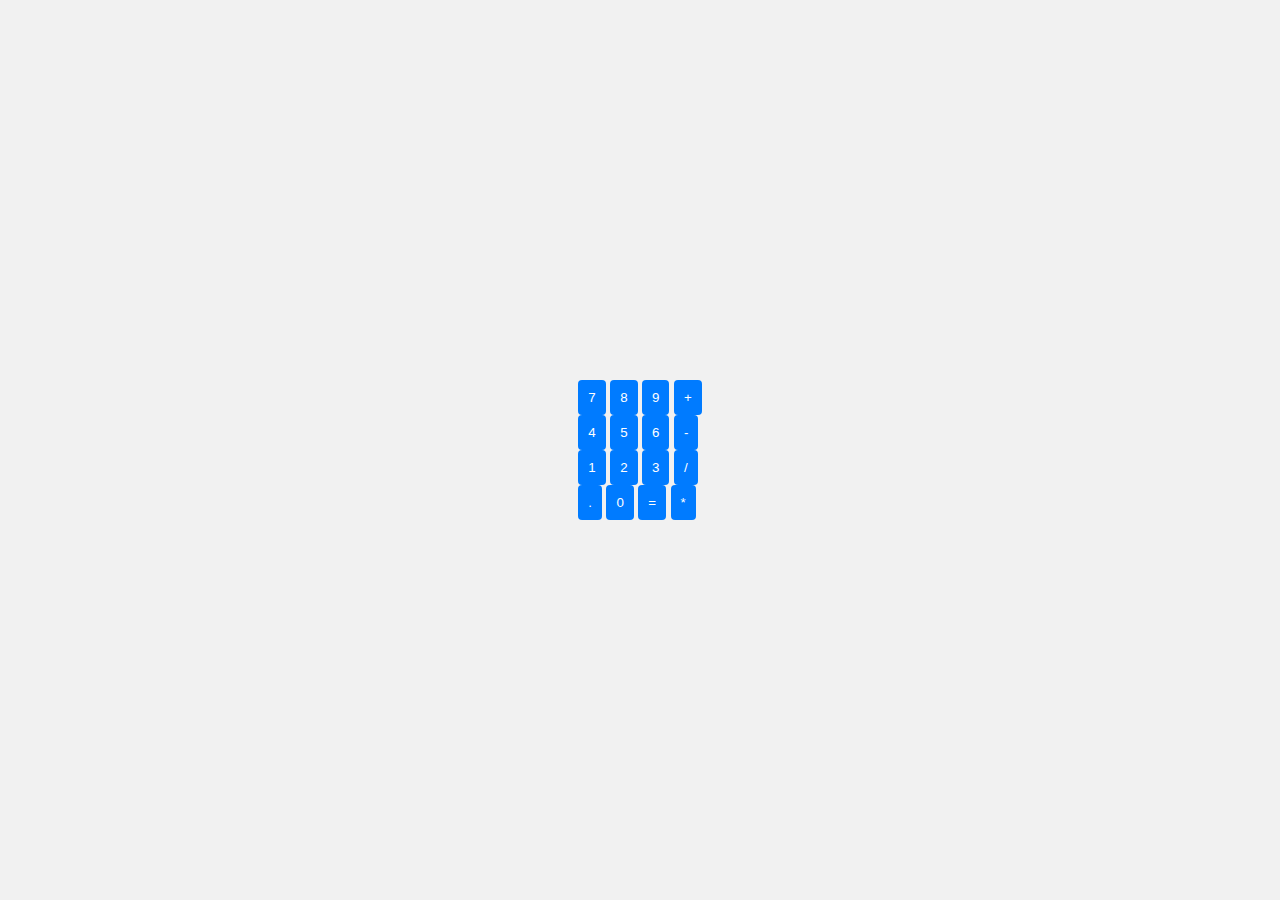
<file: index.html>
<!DOCTYPE html>
<html lang="en">
<head>
    <meta charset="UTF-8">
    <meta name="viewport" content="width=device-width, initial-scale=1.0">
    <title>calc</title>
    <link rel="stylesheet" href="style.css">
</head>
<body>
 <div class="content"> 
    <meta charset="UTF-8">
    <meta name="viewpoint" content="width=device-width", initail-scaled="1.0">
 <title>rectangle</title>
 <link rel="stylesheet" type="text/css" herf="style.css"> 
 <div class="rectangle"></div>

<meta charset="UTF-8"> 
<meta name="viewpoint" content="width=device-width, initail-scaled=1.0">
<title> button </title>
<link rel="stylesheet" type="text/css" herf="style.css"> 

<button class="my-button">7</button>

<meta charset="UTF-8"> 
<meta name="viewpoint" content="width=device-width, initail-scaled=1.0">
<title> button </title>
<link rel="stylesheet" type="text/css" herf="style.css"> 

<button class="my-button">8</button>

<meta charset="UTF-8"> 
<meta name="viewpoint" content="width=device-width, initail-scaled=1.0">
<title> button </title>
<link rel="stylesheet" type="text/css" herf="style.css"> 

<button class="my-button">9</button>

<meta charset="UTF-8"> 
<meta name="viewpoint" content="width=device-width, initail-scaled=1.0">
<title> button </title>
<link rel="stylesheet" type="text/css" herf="style.css"> 

<button class="my-button">+</button>

<br>
    <meta charset="UTF-8"> 
    <meta name="viewpoint" content="width=device-width, initail-scaled=1.0">
    <title> button </title>
    <link rel="stylesheet" type="text/css" herf="style.css"> 
    
    <button class="my-button">4</button> 
    
    <meta charset="UTF-8"> 
<meta name="viewpoint" content="width=device-width, initail-scaled=1.0">
<title> button </title>
<link rel="stylesheet" type="text/css" herf="style.css"> 

<button class="my-button">5</button>

<meta charset="UTF-8"> 
<meta name="viewpoint" content="width=device-width, initail-scaled=1.0">
<title> button </title>
<link rel="stylesheet" type="text/css" herf="style.css"> 

<button class="my-button">6</button>

<meta charset="UTF-8"> 
<meta name="viewpoint" content="width=device-width, initail-scaled=1.0">
<title> button </title>
<link rel="stylesheet" type="text/css" herf="style.css"> 

<button class="my-button">-</button>


</br>
<meta charset="UTF-8"> 
<meta name="viewpoint" content="width=device-width, initail-scaled=1.0">
<title> button </title>
<link rel="stylesheet" type="text/css" herf="style.css"> 

<button class="my-button">1</button> 

<meta charset="UTF-8"> 
<meta name="viewpoint" content="width=device-width, initail-scaled=1.0">
<title> button </title>
<link rel="stylesheet" type="text/css" herf="style.css"> 

<button class="my-button">2</button>

<meta charset="UTF-8"> 
<meta name="viewpoint" content="width=device-width, initail-scaled=1.0">
<title> button </title>
<link rel="stylesheet" type="text/css" herf="style.css"> 

<button class="my-button">3</button>

<meta charset="UTF-8"> 
<meta name="viewpoint" content="width=device-width, initail-scaled=1.0">
<title> button </title>
<link rel="stylesheet" type="text/css" herf="style.css"> 

<button class="my-button">/</button>

<br>
<meta charset="UTF-8"> 
<meta name="viewpoint" content="width=device-width, initail-scaled=1.0">
<title> button </title>
<link rel="stylesheet" type="text/css" herf="style.css"> 

<button class="my-button">.</button> 

<meta charset="UTF-8"> 
<meta name="viewpoint" content="width=device-width, initail-scaled=1.0">
<title> button </title>
<link rel="stylesheet" type="text/css" herf="style.css"> 

<button class="my-button">0</button>

<meta charset="UTF-8"> 
<meta name="viewpoint" content="width=device-width, initail-scaled=1.0">
<title> button </title>
<link rel="stylesheet" type="text/css" herf="style.css"> 

<button class="my-button">=</button>

<meta charset="UTF-8"> 
<meta name="viewpoint" content="width=device-width, initail-scaled=1.0">
<title> button </title>
<link rel="stylesheet" type="text/css" herf="style.css"> 

<button class="my-button">*</button>

</br>






 </div>   
</body>
</html>
</file>
<file: style.css>
body {
    font-family: Arial, sans-serif;
    background-color: #f1f1f1;
    margin: 0;
    padding: 0;
    display: flex;
    justify-content: center;
    align-items: center;
    height: 100vh;
  }
  
  .container {
    display: flex;
    justify-content: center;
    align-items: center;
    height: 100%;
  }
  
  .login-container {
    background-color: #fff;
    padding: 20px;
    border-radius: 8px;
    box-shadow: 0px 0px 10px rgba(0, 0, 0, 0.1);
  }
  
  form {
    display: flex;
    flex-direction: column;
  }
  
  .form-group {
    margin-bottom: 15px;
  }
  
  label {
    font-weight: bold;
  }
  
  input {
    padding: 10px;
    border: 1px solid #ccc;
    border-radius: 4px;
    width: 100%;
  }
  
  button {
    padding: 10px;
    background-color: #007bff;
    color: #fff;
    border: none;
    border-radius: 4px;
    cursor: pointer;
    transition: background-color 0.3s ease;
  }
  
  button:hover {
    background-color: #0056b3;
  }
  
  button:active {
    background-color: #004080;
  }
</file>
